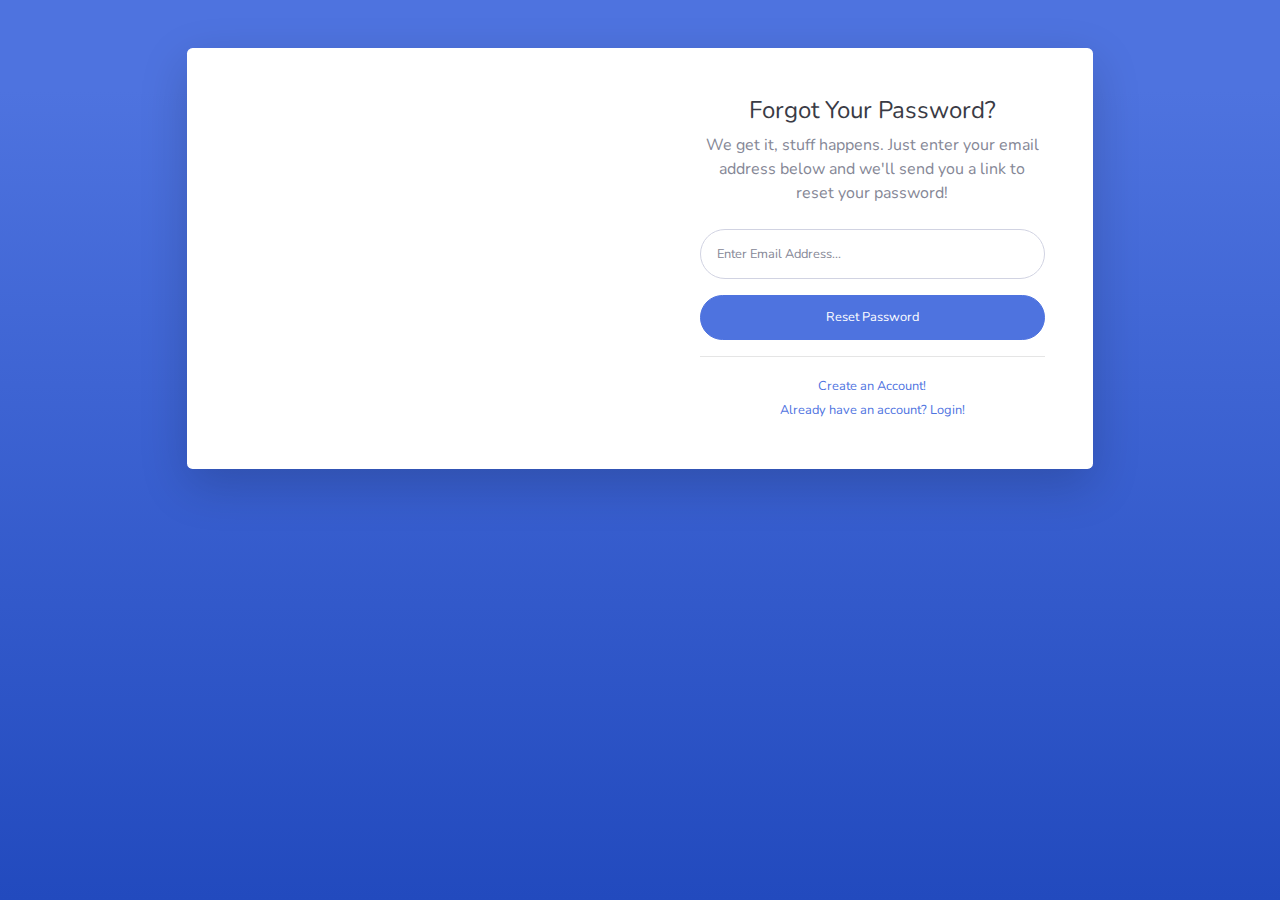
<file: admin/forgot-password.html>
<!DOCTYPE html>
<html lang="en">

<head>

  <meta charset="utf-8">
  <meta http-equiv="X-UA-Compatible" content="IE=edge">
  <meta name="viewport" content="width=device-width, initial-scale=1, shrink-to-fit=no">
  <meta name="description" content="">
  <meta name="author" content="">

  <title>SB Admin 2 - Forgot Password</title>

  <!-- Custom fonts for this template-->
  <link href="vendor/fontawesome-free/css/all.min.css" rel="stylesheet" type="text/css">
  <link href="https://fonts.googleapis.com/css?family=Nunito:200,200i,300,300i,400,400i,600,600i,700,700i,800,800i,900,900i" rel="stylesheet">

  <!-- Custom styles for this template-->
  <link href="css/sb-admin-2.min.css" rel="stylesheet">

</head>

<body class="bg-gradient-primary">

  <div class="container">

    <!-- Outer Row -->
    <div class="row justify-content-center">

      <div class="col-xl-10 col-lg-12 col-md-9">

        <div class="card o-hidden border-0 shadow-lg my-5">
          <div class="card-body p-0">
            <!-- Nested Row within Card Body -->
            <div class="row">
              <div class="col-lg-6 d-none d-lg-block bg-password-image"></div>
              <div class="col-lg-6">
                <div class="p-5">
                  <div class="text-center">
                    <h1 class="h4 text-gray-900 mb-2">Forgot Your Password?</h1>
                    <p class="mb-4">We get it, stuff happens. Just enter your email address below and we'll send you a link to reset your password!</p>
                  </div>
                  <form class="user">
                    <div class="form-group">
                      <input type="email" class="form-control form-control-user" id="exampleInputEmail" aria-describedby="emailHelp" placeholder="Enter Email Address...">
                    </div>
                    <a href="login.html" class="btn btn-primary btn-user btn-block">
                      Reset Password
                    </a>
                  </form>
                  <hr>
                  <div class="text-center">
                    <a class="small" href="register.html">Create an Account!</a>
                  </div>
                  <div class="text-center">
                    <a class="small" href="login.html">Already have an account? Login!</a>
                  </div>
                </div>
              </div>
            </div>
          </div>
        </div>

      </div>

    </div>

  </div>

  <!-- Bootstrap core JavaScript-->
  <script src="vendor/jquery/jquery.min.js"></script>
  <script src="vendor/bootstrap/js/bootstrap.bundle.min.js"></script>

  <!-- Core plugin JavaScript-->
  <script src="vendor/jquery-easing/jquery.easing.min.js"></script>

  <!-- Custom scripts for all pages-->
  <script src="js/sb-admin-2.min.js"></script>

</body>

</html>
</file>
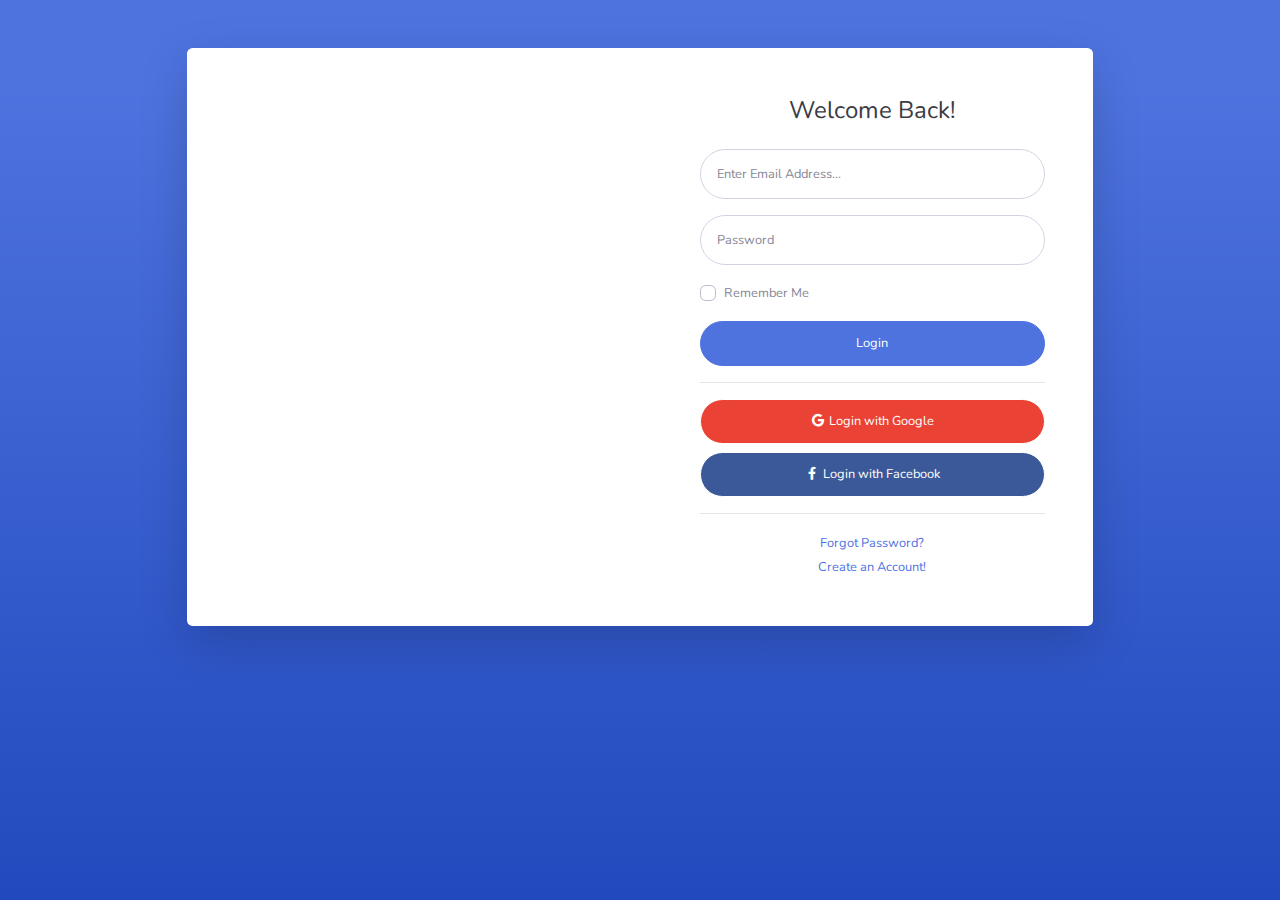
<file: admin/login.html>
<!DOCTYPE html>
<html lang="en">

<head>

  <meta charset="utf-8">
  <meta http-equiv="X-UA-Compatible" content="IE=edge">
  <meta name="viewport" content="width=device-width, initial-scale=1, shrink-to-fit=no">
  <meta name="description" content="">
  <meta name="author" content="">

  <title>SB Admin 2 - Login</title>

  <!-- Custom fonts for this template-->
  <link href="vendor/fontawesome-free/css/all.min.css" rel="stylesheet" type="text/css">
  <link href="https://fonts.googleapis.com/css?family=Nunito:200,200i,300,300i,400,400i,600,600i,700,700i,800,800i,900,900i" rel="stylesheet">

  <!-- Custom styles for this template-->
  <link href="css/sb-admin-2.min.css" rel="stylesheet">

</head>

<body class="bg-gradient-primary">

  <div class="container">

    <!-- Outer Row -->
    <div class="row justify-content-center">

      <div class="col-xl-10 col-lg-12 col-md-9">

        <div class="card o-hidden border-0 shadow-lg my-5">
          <div class="card-body p-0">
            <!-- Nested Row within Card Body -->
            <div class="row">
              <div class="col-lg-6 d-none d-lg-block bg-login-image"></div>
              <div class="col-lg-6">
                <div class="p-5">
                  <div class="text-center">
                    <h1 class="h4 text-gray-900 mb-4">Welcome Back!</h1>
                  </div>
                  <form class="user">
                    <div class="form-group">
                      <input type="email" class="form-control form-control-user" id="exampleInputEmail" aria-describedby="emailHelp" placeholder="Enter Email Address...">
                    </div>
                    <div class="form-group">
                      <input type="password" class="form-control form-control-user" id="exampleInputPassword" placeholder="Password">
                    </div>
                    <div class="form-group">
                      <div class="custom-control custom-checkbox small">
                        <input type="checkbox" class="custom-control-input" id="customCheck">
                        <label class="custom-control-label" for="customCheck">Remember Me</label>
                      </div>
                    </div>
                    <a href="index.html" class="btn btn-primary btn-user btn-block">
                      Login
                    </a>
                    <hr>
                    <a href="index.html" class="btn btn-google btn-user btn-block">
                      <i class="fab fa-google fa-fw"></i> Login with Google
                    </a>
                    <a href="index.html" class="btn btn-facebook btn-user btn-block">
                      <i class="fab fa-facebook-f fa-fw"></i> Login with Facebook
                    </a>
                  </form>
                  <hr>
                  <div class="text-center">
                    <a class="small" href="forgot-password.html">Forgot Password?</a>
                  </div>
                  <div class="text-center">
                    <a class="small" href="register.html">Create an Account!</a>
                  </div>
                </div>
              </div>
            </div>
          </div>
        </div>

      </div>

    </div>

  </div>

  <!-- Bootstrap core JavaScript-->
  <script src="vendor/jquery/jquery.min.js"></script>
  <script src="vendor/bootstrap/js/bootstrap.bundle.min.js"></script>

  <!-- Core plugin JavaScript-->
  <script src="vendor/jquery-easing/jquery.easing.min.js"></script>

  <!-- Custom scripts for all pages-->
  <script src="js/sb-admin-2.min.js"></script>

</body>

</html>
</file>
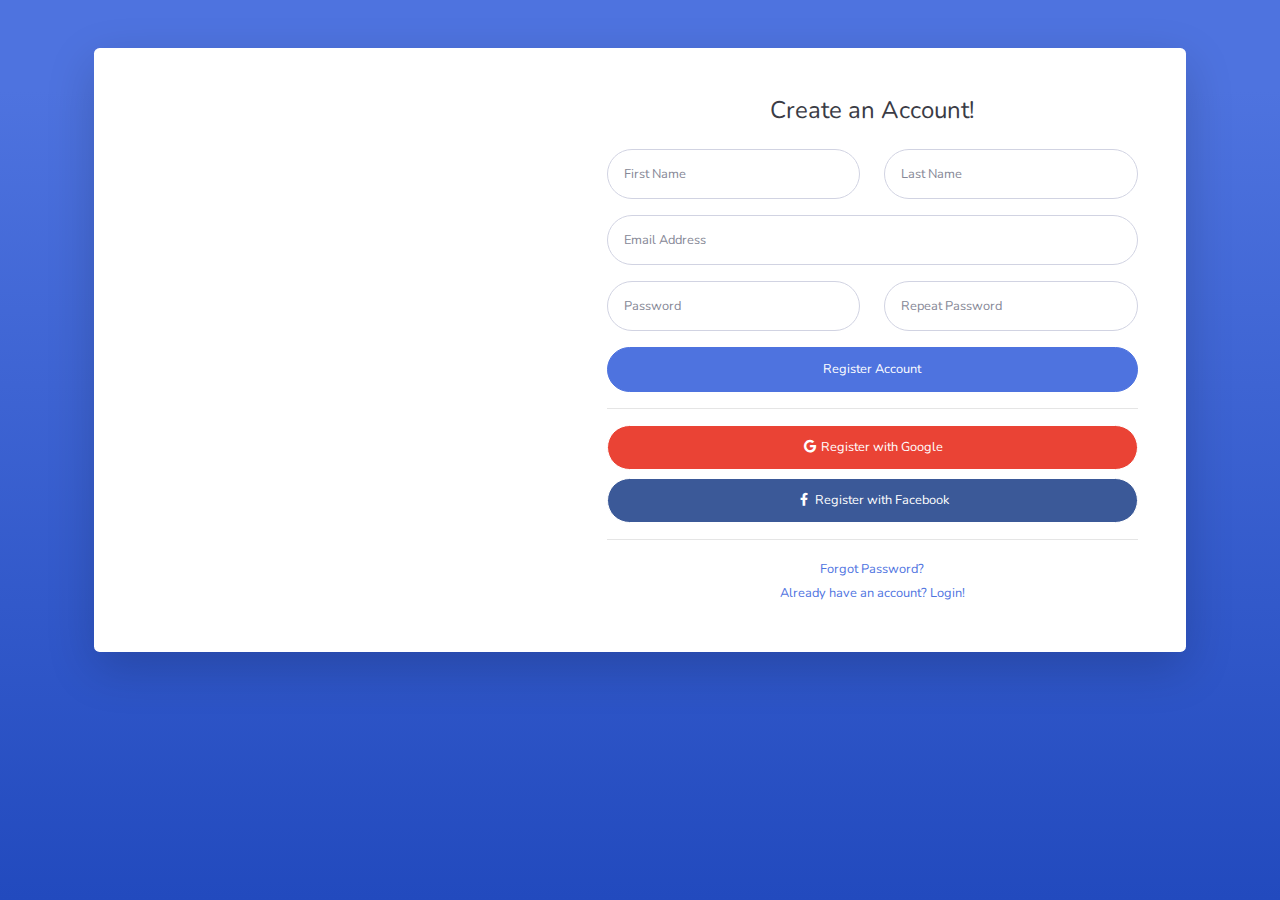
<file: admin/register.html>
<!DOCTYPE html>
<html lang="en">

<head>

  <meta charset="utf-8">
  <meta http-equiv="X-UA-Compatible" content="IE=edge">
  <meta name="viewport" content="width=device-width, initial-scale=1, shrink-to-fit=no">
  <meta name="description" content="">
  <meta name="author" content="">

  <title>SB Admin 2 - Register</title>

  <!-- Custom fonts for this template-->
  <link href="vendor/fontawesome-free/css/all.min.css" rel="stylesheet" type="text/css">
  <link href="https://fonts.googleapis.com/css?family=Nunito:200,200i,300,300i,400,400i,600,600i,700,700i,800,800i,900,900i" rel="stylesheet">

  <!-- Custom styles for this template-->
  <link href="css/sb-admin-2.min.css" rel="stylesheet">

</head>

<body class="bg-gradient-primary">

  <div class="container">

    <div class="card o-hidden border-0 shadow-lg my-5">
      <div class="card-body p-0">
        <!-- Nested Row within Card Body -->
        <div class="row">
          <div class="col-lg-5 d-none d-lg-block bg-register-image"></div>
          <div class="col-lg-7">
            <div class="p-5">
              <div class="text-center">
                <h1 class="h4 text-gray-900 mb-4">Create an Account!</h1>
              </div>
              <form class="user">
                <div class="form-group row">
                  <div class="col-sm-6 mb-3 mb-sm-0">
                    <input type="text" class="form-control form-control-user" id="exampleFirstName" placeholder="First Name">
                  </div>
                  <div class="col-sm-6">
                    <input type="text" class="form-control form-control-user" id="exampleLastName" placeholder="Last Name">
                  </div>
                </div>
                <div class="form-group">
                  <input type="email" class="form-control form-control-user" id="exampleInputEmail" placeholder="Email Address">
                </div>
                <div class="form-group row">
                  <div class="col-sm-6 mb-3 mb-sm-0">
                    <input type="password" class="form-control form-control-user" id="exampleInputPassword" placeholder="Password">
                  </div>
                  <div class="col-sm-6">
                    <input type="password" class="form-control form-control-user" id="exampleRepeatPassword" placeholder="Repeat Password">
                  </div>
                </div>
                <a href="login.html" class="btn btn-primary btn-user btn-block">
                  Register Account
                </a>
                <hr>
                <a href="index.html" class="btn btn-google btn-user btn-block">
                  <i class="fab fa-google fa-fw"></i> Register with Google
                </a>
                <a href="index.html" class="btn btn-facebook btn-user btn-block">
                  <i class="fab fa-facebook-f fa-fw"></i> Register with Facebook
                </a>
              </form>
              <hr>
              <div class="text-center">
                <a class="small" href="forgot-password.html">Forgot Password?</a>
              </div>
              <div class="text-center">
                <a class="small" href="login.html">Already have an account? Login!</a>
              </div>
            </div>
          </div>
        </div>
      </div>
    </div>

  </div>

  <!-- Bootstrap core JavaScript-->
  <script src="vendor/jquery/jquery.min.js"></script>
  <script src="vendor/bootstrap/js/bootstrap.bundle.min.js"></script>

  <!-- Core plugin JavaScript-->
  <script src="vendor/jquery-easing/jquery.easing.min.js"></script>

  <!-- Custom scripts for all pages-->
  <script src="js/sb-admin-2.min.js"></script>

</body>

</html>
</file>
